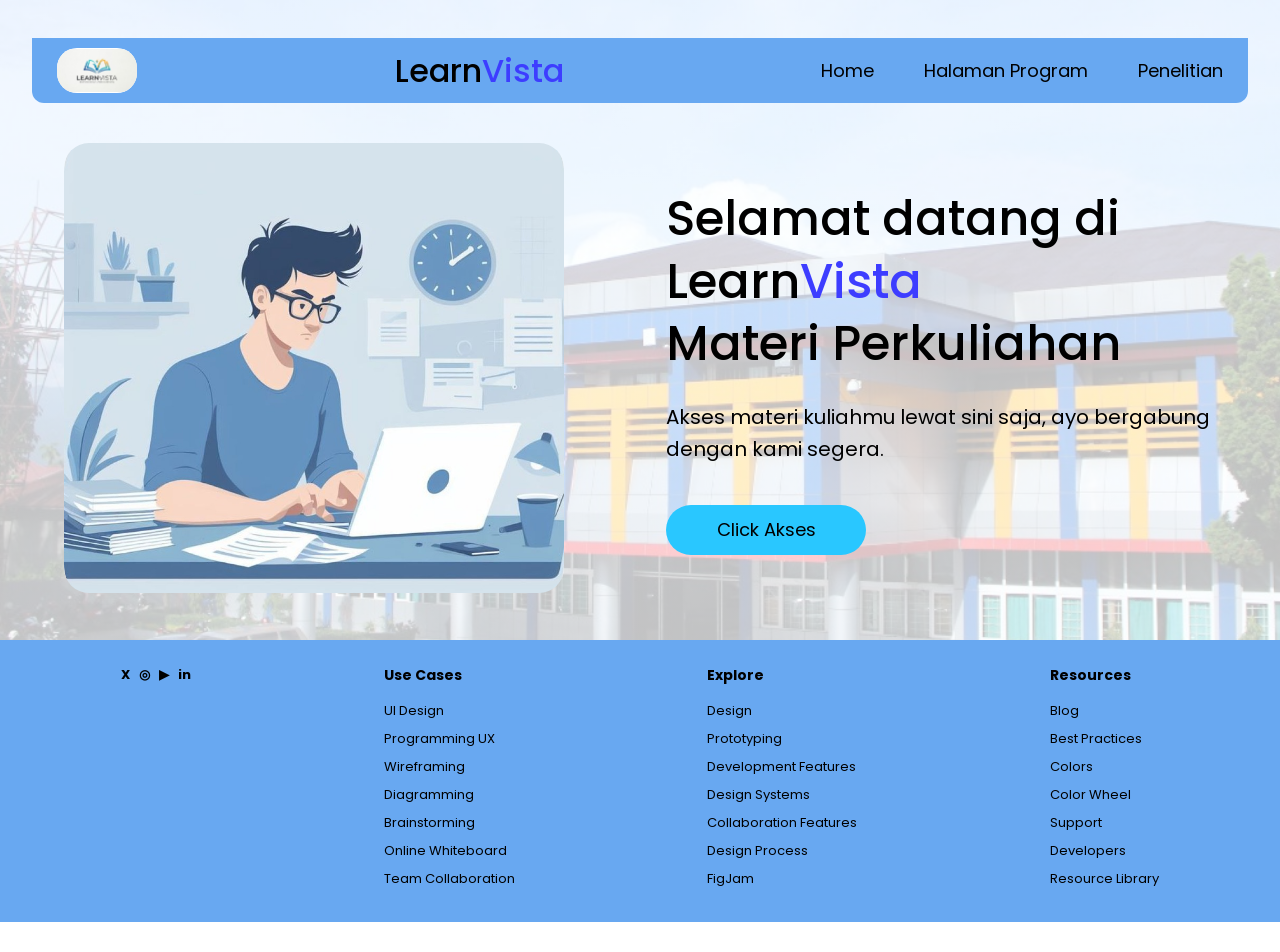
<file: index.html>
<!DOCTYPE html>
<html lang="id">
<head>
    <meta charset="UTF-8">
    <meta name="viewport" content="width=device-width, initial-scale=1.0">
    <title>LearnVista</title>

    <link rel="stylesheet" href="style.css">

    <link href="https://fonts.googleapis.com/css2?family=Poppins:wght@300;400;500;600&display=swap" rel="stylesheet">
</head>

<body class="background">

    <nav class="navbar">

        <div class="logo-box">
             <a href="index.html">
        <img src="Logo.jpeg" alt="Logo">
    </a>
</div>

        <h2 class="brand">
            Learn<span>Vista</span>
        </h2>

        <ul class="menu">
            <li><a href="index.html">Home</a></li>
            <li><a href="Program Studi/program.html">Halaman Program</a></li>
            <li><a href="Penelitian/penelitian.html">Penelitian</a></li>
</ul>

    </nav>

    <section class="hero">

        <div class="hero-left">
            <img src="gambar vs.jpeg" alt="Mahasiswa">
        </div>

        <div class="hero-right">

            <h1>
                Selamat datang di <br>
                Learn<span>Vista</span><br>
                Materi Perkuliahan
            </h1>

            <p>
                Akses materi kuliahmu lewat sini saja,
                ayo bergabung dengan kami segera.
            </p>

            <button onclick="window.location.href='sejarah.html'">Click Akses
</button>

        </div>

    </section>


    <footer>

        <div class="footer-social">
            <p>X &nbsp; ◎ &nbsp; ▶ &nbsp; in</p>
        </div>

        <div>
            <h4>Use Cases</h4>
            <p>UI Design</p>
            <p>Programming UX</p>
            <p>Wireframing</p>
            <p>Diagramming</p>
            <p>Brainstorming</p>
            <p>Online Whiteboard</p>
            <p>Team Collaboration</p>
        </div>

        <div>
            <h4>Explore</h4>
            <p>Design</p>
            <p>Prototyping</p>
            <p>Development Features</p>
            <p>Design Systems</p>
            <p>Collaboration Features</p>
            <p>Design Process</p>
            <p>FigJam</p>
        </div>

        <div>
            <h4>Resources</h4>
            <p>Blog</p>
            <p>Best Practices</p>
            <p>Colors</p>
            <p>Color Wheel</p>
            <p>Support</p>
            <p>Developers</p>
            <p>Resource Library</p>
        </div>

    </footer>

</body>
</html>
</file>
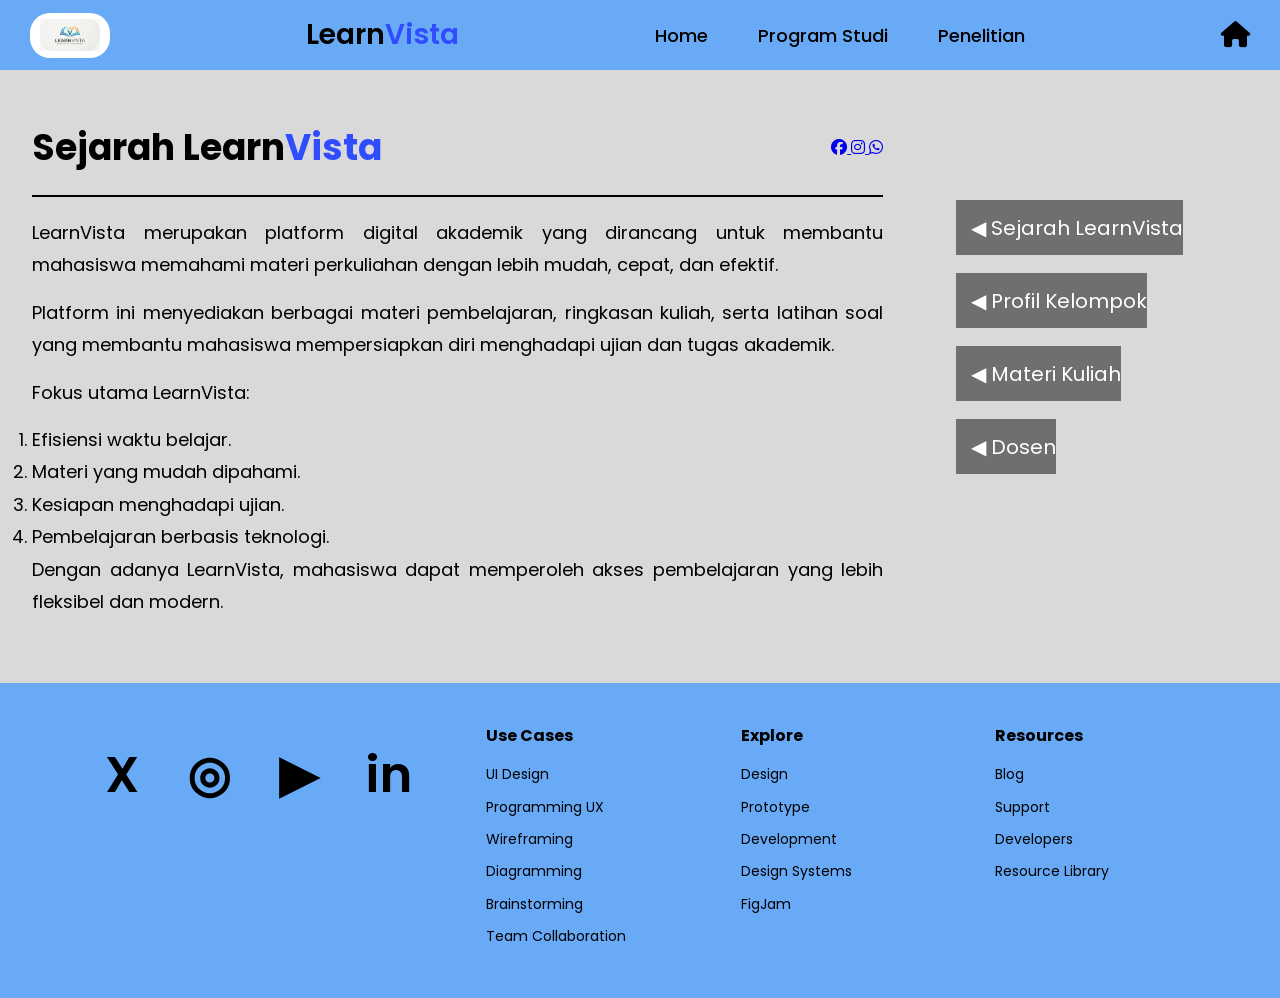
<file: sejarah.html>
<!DOCTYPE html>
<html lang="id">
<head>
    <meta charset="UTF-8">
    <meta name="viewport" content="width=device-width, initial-scale=1.0">
    <title>LearnVista</title>

    <link rel="stylesheet" href="style2.css">

    <link rel="stylesheet"
    href="https://cdnjs.cloudflare.com/ajax/libs/font-awesome/6.5.1/css/all.min.css">

    <link href="https://fonts.googleapis.com/css2?family=Poppins:wght@300;400;500;600&display=swap" rel="stylesheet">
</head>
<body>

    <nav class="navbar">

        <div class="logo-box">
            <img src="Logo.jpeg" alt="Logo">
        </div>

        <h2 class="brand">
            Learn<span>Vista</span>
        </h2>

        <ul class="menu">
            <a href="index.html">Home</a>
            <a href="Program Studi/program.html">Program Studi</a>
            <a href="Penelitian/penelitian.html">Penelitian</a>
        </ul>

        <div class="home-icon">
            <i class="fa-solid fa-house"></i>
        </div>

    </nav>

    <section class="container">

        <div class="content">

            <div class="title">

                <h1>Sejarah Learn<span>Vista</span></h1>

               <div class="sosmed">
                
                <a href="https://facebook.com" target="_blank">
                     <i class="fa-brands fa-facebook"></i>
                     </a>
                     <a href="https://instagram.com" target="_blank">
                         <i class="fa-brands fa-instagram"></i> 
                        </a>
                        <a href="https://wa.me/628123456789" target="_blank">
                            <i class="fa-brands fa-whatsapp"></i>
        </a>

    </div>

            </div>

            <div class="line"></div>

            <p>
                LearnVista merupakan platform digital akademik yang dirancang
                untuk membantu mahasiswa memahami materi perkuliahan dengan
                lebih mudah, cepat, dan efektif.
            </p>

            <p>
                Platform ini menyediakan berbagai materi pembelajaran,
                ringkasan kuliah, serta latihan soal yang membantu mahasiswa
                mempersiapkan diri menghadapi ujian dan tugas akademik.
            </p>
<p>
    Fokus utama LearnVista:
</p>

<ol>
    <li>Efisiensi waktu belajar.</li>
    <li>Materi yang mudah dipahami.</li>
    <li>Kesiapan menghadapi ujian.</li>
    <li>Pembelajaran berbasis teknologi.</li>
</ol>

            <p>
                Dengan adanya LearnVista, mahasiswa dapat memperoleh akses
                pembelajaran yang lebih fleksibel dan modern.
            </p>

        </div>
        
        <aside class="sidebar">
    <a href="sejarah.html">
          <button>◀ Sejarah LearnVista</button>
    </a>
    <a href="Profil kelompok/Profil.html">
          <button>◀ Profil Kelompok</button>
    </a>
    <a href="Materi Kuliah/Materi.html">
        <button>◀ Materi Kuliah</button>
    </a>

    <a href="Halaman Dosen/dosen.html">
        <button>◀ Dosen</button>
    </a>
    
</aside>

    </section>

    <footer>

        <div class="footer-social">
            X &nbsp;&nbsp; ◎ &nbsp;&nbsp; ▶ &nbsp;&nbsp; in
        </div>

        <div class="footer-col">
            <h4>Use Cases</h4>
            <p>UI Design</p>
            <p>Programming UX</p>
            <p>Wireframing</p>
            <p>Diagramming</p>
            <p>Brainstorming</p>
            <p>Team Collaboration</p>
        </div>

        <div class="footer-col">
            <h4>Explore</h4>
            <p>Design</p>
            <p>Prototype</p>
            <p>Development</p>
            <p>Design Systems</p>
            <p>FigJam</p>
        </div>

        <div class="footer-col">
            <h4>Resources</h4>
            <p>Blog</p>
            <p>Support</p>
            <p>Developers</p>
            <p>Resource Library</p>
        </div>

    </footer>

</body>
</html>
</file>
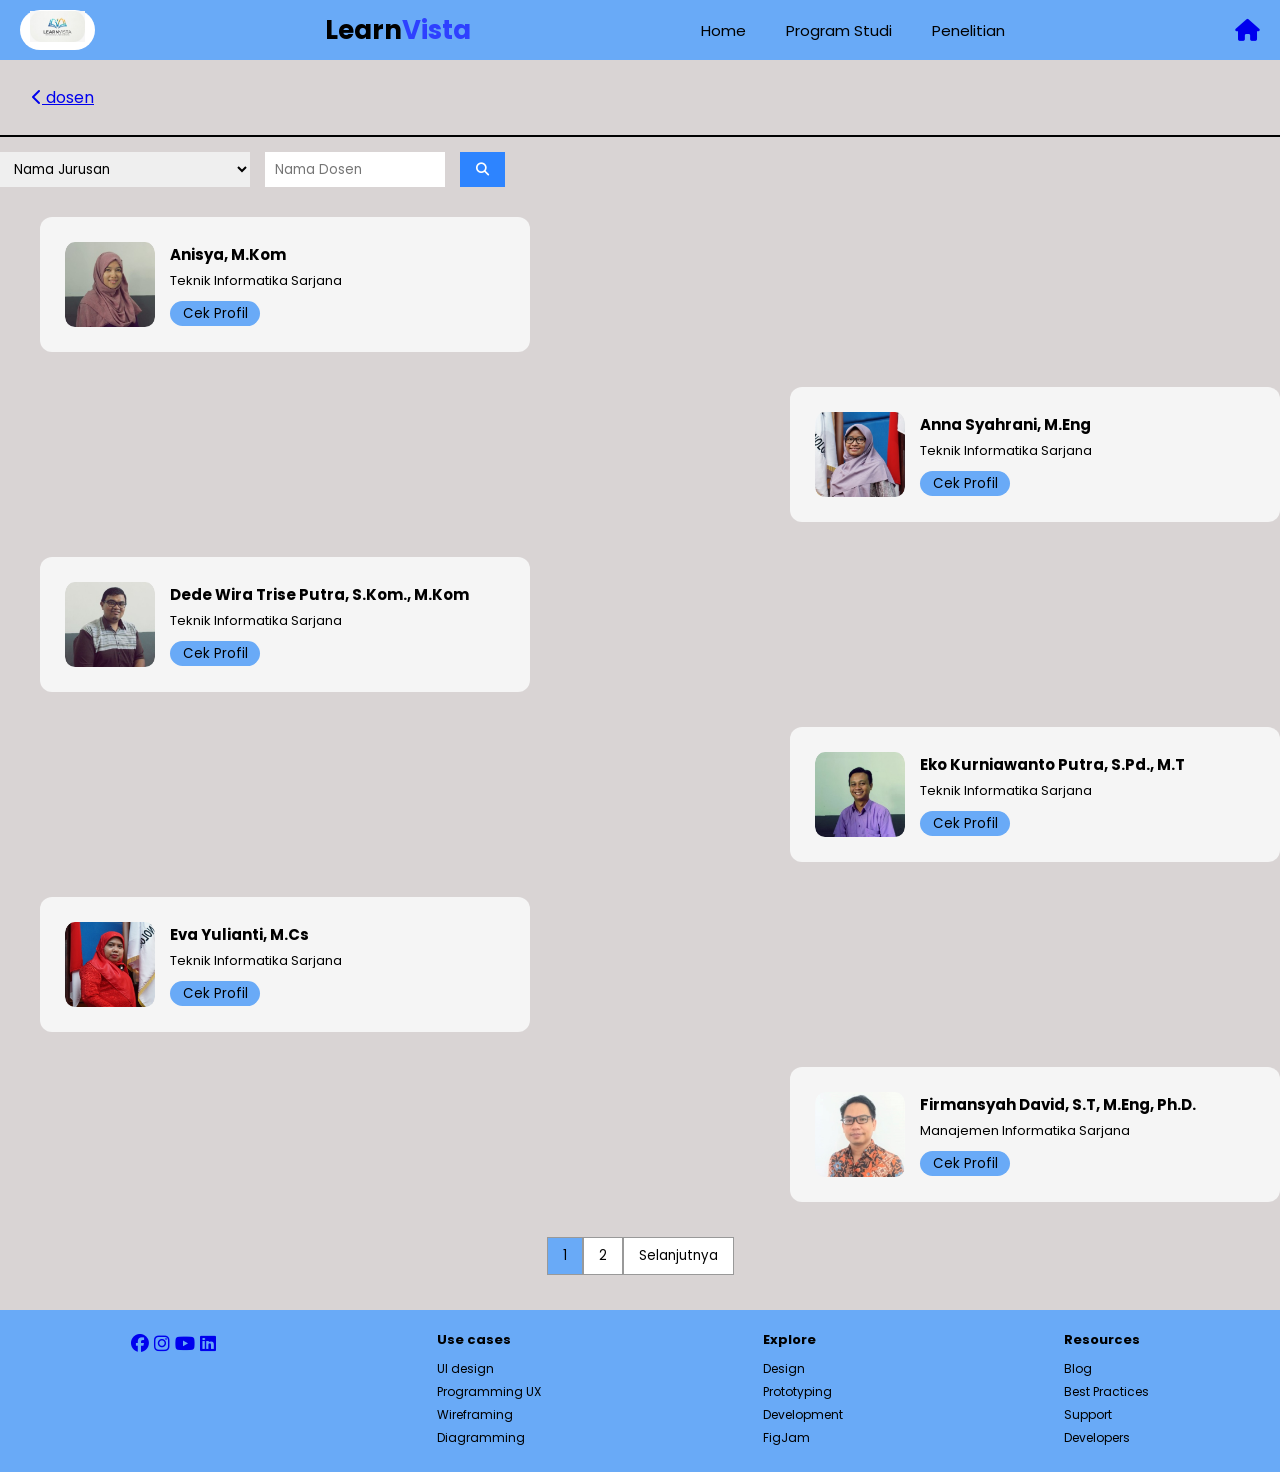
<file: Halaman Dosen/dosen.html>
<!DOCTYPE html>
<html lang="id">
<head>
<meta charset="UTF-8">
<meta name="viewport" content="width=device-width, initial-scale=1.0">
<title>Dosen - LearnVista</title>

<link rel="stylesheet" href="style.css">

<link rel="stylesheet"
href="https://cdnjs.cloudflare.com/ajax/libs/font-awesome/6.5.1/css/all.min.css">

<link href="https://fonts.googleapis.com/css2?family=Poppins:wght@300;400;500;600&display=swap" rel="stylesheet">
</head>
<body>


<nav class="navbar">

    <div class="logo-box">
        <a href="../index.html">
            <img src="Logo.jpeg" alt="Logo">
        </a>
    </div>

    <h2 class="brand">
        Learn<span>Vista</span>
    </h2>

    <ul class="menu">
        <li><a href="../index.html">Home</a></li>
        <li><a href="../Program Studi/program.html">Program Studi</a></li>
        <li><a href="../Penelitian/penelitian.html">Penelitian</a></li>
    </ul>

    <div class="home-icon">
        <a href="../index.html">
            <i class="fa-solid fa-house"></i>
        </a>
    </div>

</nav>

<div class="container">

    <a href="../index.html" class="back"> 
        
        <i class="fa-solid fa-chevron-left"></i>
        dosen 
    </a>

</div>

    <div class="line"></div>

    <div class="search-box">

        <select>
            <option>Nama Jurusan</option>
        </select>

        <input type="text" placeholder="Nama Dosen">

        <button>
            <i class="fa-solid fa-magnifying-glass"></i>
        </button>

    </div>

    <div class="dosen-wrapper">

        <div class="card left">
            <img src="buk annisa.jpeg">
            <div class="info">
                <h3>Anisya, M.Kom</h3>
                <p>Teknik Informatika Sarjana</p>
                <button onclick="window.location.href='https://itp.ac.id/dosen/profil-dosen/anisya'">
    Cek Profil
</button>
            </div>
        </div>

        <div class="card right">
            <img src="buk anna.jpeg">
            <div class="info">
                <h3>Anna Syahrani, M.Eng</h3>
                <p>Teknik Informatika Sarjana</p>
                <button onclick="window.location.href='https://itp.ac.id/dosen/profil-dosen/anna-syahrani'">
    Cek Profil
</button>
            </div>
        </div>

        <div class="card left">
            <img src="pak dede.jpeg">
            <div class="info">
                <h3>Dede Wira Trise Putra, S.Kom., M.Kom</h3>
                <p>Teknik Informatika Sarjana</p>
                <button onclick="window.location.href='https://itp.ac.id/dosen/profil-dosen/dede-wira-trise-putra'">
    Cek Profil
</button>
            </div>
        </div>

        <div class="card right">
             <img src="pak eko.jpeg">
            <div class="info">
                <h3>Eko Kurniawanto Putra, S.Pd., M.T</h3>
                <p>Teknik Informatika Sarjana</p>
                <button onclick="window.location.href='https://itp.ac.id/dosen/profil-dosen/eko-kurniawanto-putra'">
    Cek Profil
</button>
            </div>
           
        </div>

        <div class="card left">
            <img src="buk eva.jpeg">
            <div class="info">
                <h3>Eva Yulianti, M.Cs</h3>
                <p>Teknik Informatika Sarjana</p>
                <button onclick="window.location.href='https://itp.ac.id/dosen/profil-dosen/eva-yulianti'">
    Cek Profil
</button>
            </div>
        </div>

        <div class="card right">
             <img src="pak firman.jpeg">
            <div class="info">
                <h3>Firmansyah David, S.T, M.Eng, Ph.D.</h3>
                <p>Manajemen Informatika Sarjana</p>
                <button onclick="window.location.href='https://itp.ac.id/dosen/profil-dosen/firmansyah-david'">
    Cek Profil
</button>
            </div>
           
        </div>

    </div>


    <div class="pagination">

    <button class="active"
    onclick="window.location.href='dosen.html'">
        1
    </button>

    <button
    onclick="window.location.href='dosen2.html'">
        2
    </button>

    <button
    onclick="window.location.href='dosen2.html'">
        Selanjutnya
    </button>

</div>

</div>


<footer>

<div class="footer-social">

            <a href="https://facebook.com/learnvista"><i class="fa-brands fa-facebook"></i></a>

            <a href="https://instagram.com/learnvista"><i class="fa-brands fa-instagram"></i></a>

            <a href="https://youtube.com/learnvista"><i class="fa-brands fa-youtube"></i></a>

            <a href="https://linkedin.com/company/learnvista"><i class="fa-brands fa-linkedin"></i></a>

</div>
    <div class="footer-col">
        <h4>Use cases</h4>
        <p>UI design</p>
        <p>Programming UX</p>
        <p>Wireframing</p>
        <p>Diagramming</p>
    </div>

    <div class="footer-col">
        <h4>Explore</h4>
        <p>Design</p>
        <p>Prototyping</p>
        <p>Development</p>
        <p>FigJam</p>
    </div>

    <div class="footer-col">
        <h4>Resources</h4>
        <p>Blog</p>
        <p>Best Practices</p>
        <p>Support</p>
        <p>Developers</p>
    </div>

</footer>

</body>
</html>
</file>
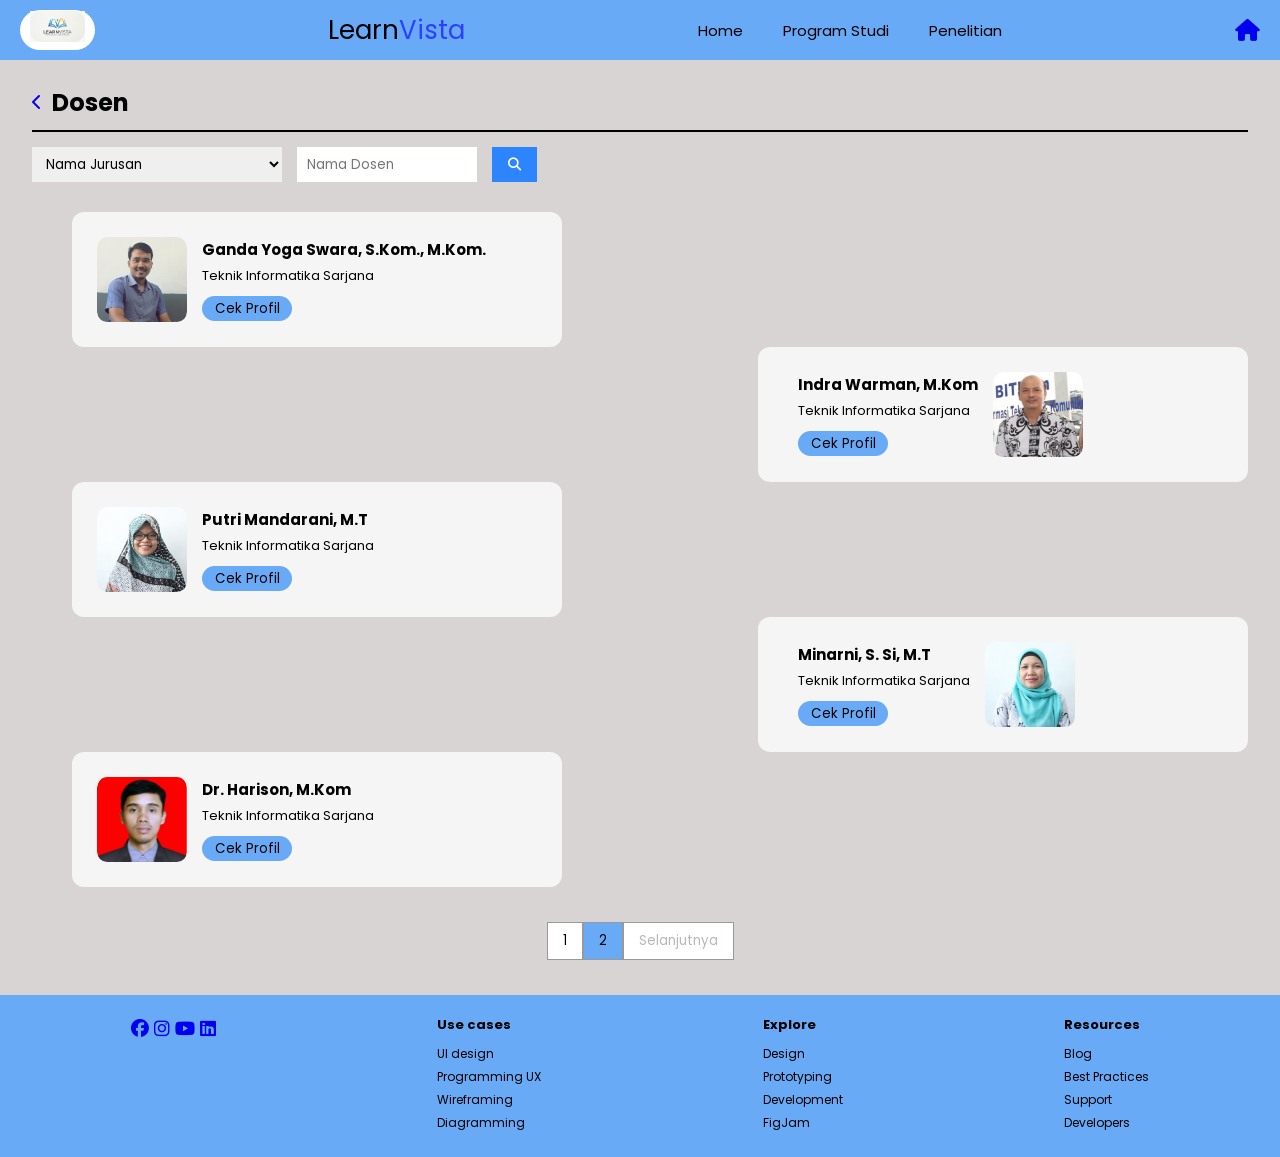
<file: Halaman Dosen/dosen2.html>
<!DOCTYPE html>
<html lang="id">
<head>
    <meta charset="UTF-8">
    <meta name="viewport" content="width=device-width, initial-scale=1.0">
    <title>Dosen LearnVista</title>

    <link rel="stylesheet" href="style2.css">

    <link rel="stylesheet" href="https://cdnjs.cloudflare.com/ajax/libs/font-awesome/6.5.1/css/all.min.css">

    <link href="https://fonts.googleapis.com/css2?family=Poppins:wght@300;400;500;600&display=swap" rel="stylesheet">
</head>
<body>

<nav class="navbar">

    <div class="logo-box">
    <a href="../index.html">
        <img src="Logo.jpeg" alt="logo">
    </a>
</div>

    <div class="brand">
        Learn<span>Vista</span>
    </div>

    <ul class="menu">
    <li><a href="../index.html">Home</a></li>
    <li><a href="../Program Studi/program.html">Program Studi</a></li>
    <li><a href="../Penelitian/penelitian.html">Penelitian</a></li>
</ul>

   <div class="home-icon">
    <a href="../index.html">
        <i class="fa-solid fa-house"></i>
    </a>
</div>

</nav>

<div class="container">

    <div class="title">

    <a href="../Materi Kuliah/materi.html">
        <i class="fa-solid fa-chevron-left"></i>
    </a>

    <h2>Dosen</h2>

</div>

    <div class="line"></div>


<div class="search-box">

    <select>
        <option>Nama Jurusan</option>
            <option value="Teknik Informatika">Teknik Informatika</option>
    </select>

    <input type="text" placeholder="Nama Dosen">

    <button>
        <i class="fa-solid fa-magnifying-glass"></i>
    </button>

</div>


<div class="dosen-container">
    </div>

    <div class="dosen-container">

        <div class="card left">
            <img src="pak ganda.jpeg">
            <div class="info">
                <h3>Ganda Yoga Swara, S.Kom., M.Kom.</h3>
                <p>Teknik Informatika Sarjana</p>
                <button onclick="window.location.href='https://itp.ac.id/dosen/profil-dosen/ganda-yoga-swara'">
    Cek Profil
</button>
            </div>
        </div>

        <div class="card right">
            <div class="info">
                <h3>Indra Warman, M.Kom</h3>
                <p>Teknik Informatika Sarjana</p>
                <button onclick="window.location.href='https://itp.ac.id/dosen/profil-dosen/indra-warman'">
    Cek Profil
</button>
            </div>
            <img src="pak indra.jpeg">
        </div>

        <div class="card left">
            <img src="buk putri.jpeg">
            <div class="info">
                <h3>Putri Mandarani, M.T</h3>
                <p>Teknik Informatika Sarjana</p>
                <button onclick="window.location.href='https://itp.ac.id/dosen/profil-dosen/putri-mandarani'">
    Cek Profil
</button>
            </div>
        </div>

        <div class="card right">
            <div class="info">
                <h3>Minarni, S. Si, M.T</h3>
                <p>Teknik Informatika Sarjana</p>
               <button onclick="window.location.href='https://itp.ac.id/dosen/profil-dosen/minarni'">
    Cek Profil
</button>
            </div>
            <img src="buk minarni.jpeg">
        </div>

        <div class="card left">
            <img src="pak harison.jpeg">
            <div class="info">
                <h3>Dr. Harison, M.Kom</h3>
                <p>Teknik Informatika Sarjana</p>
                <button onclick="window.location.href='https://itp.ac.id/dosen/profil-dosen/harison'">
    Cek Profil
</button>
            </div>
        </div>

    </div>

    <div class="pagination">

    <button onclick="window.location.href='dosen.html'">
        1
    </button>

    <button class="active"
        onclick="window.location.href='dosen2.html'">
        2
    </button>

    <button disabled>
        Selanjutnya
    </button>

</div>

</div>

<footer>

<div class="footer-social">

            <a href="https://facebook.com/learnvista"><i class="fa-brands fa-facebook"></i></a>

            <a href="https://instagram.com/learnvista"><i class="fa-brands fa-instagram"></i></a>

            <a href="https://youtube.com/learnvista"><i class="fa-brands fa-youtube"></i></a>

            <a href="https://linkedin.com/company/learnvista"><i class="fa-brands fa-linkedin"></i></a>

</div>
    <div class="footer-col">
        <h4>Use cases</h4>
        <p>UI design</p>
        <p>Programming UX</p>
        <p>Wireframing</p>
        <p>Diagramming</p>
    </div>

    <div class="footer-col">
        <h4>Explore</h4>
        <p>Design</p>
        <p>Prototyping</p>
        <p>Development</p>
        <p>FigJam</p>
    </div>

    <div class="footer-col">
        <h4>Resources</h4>
        <p>Blog</p>
        <p>Best Practices</p>
        <p>Support</p>
        <p>Developers</p>
    </div>

</footer>

</body>
</html>
</file>
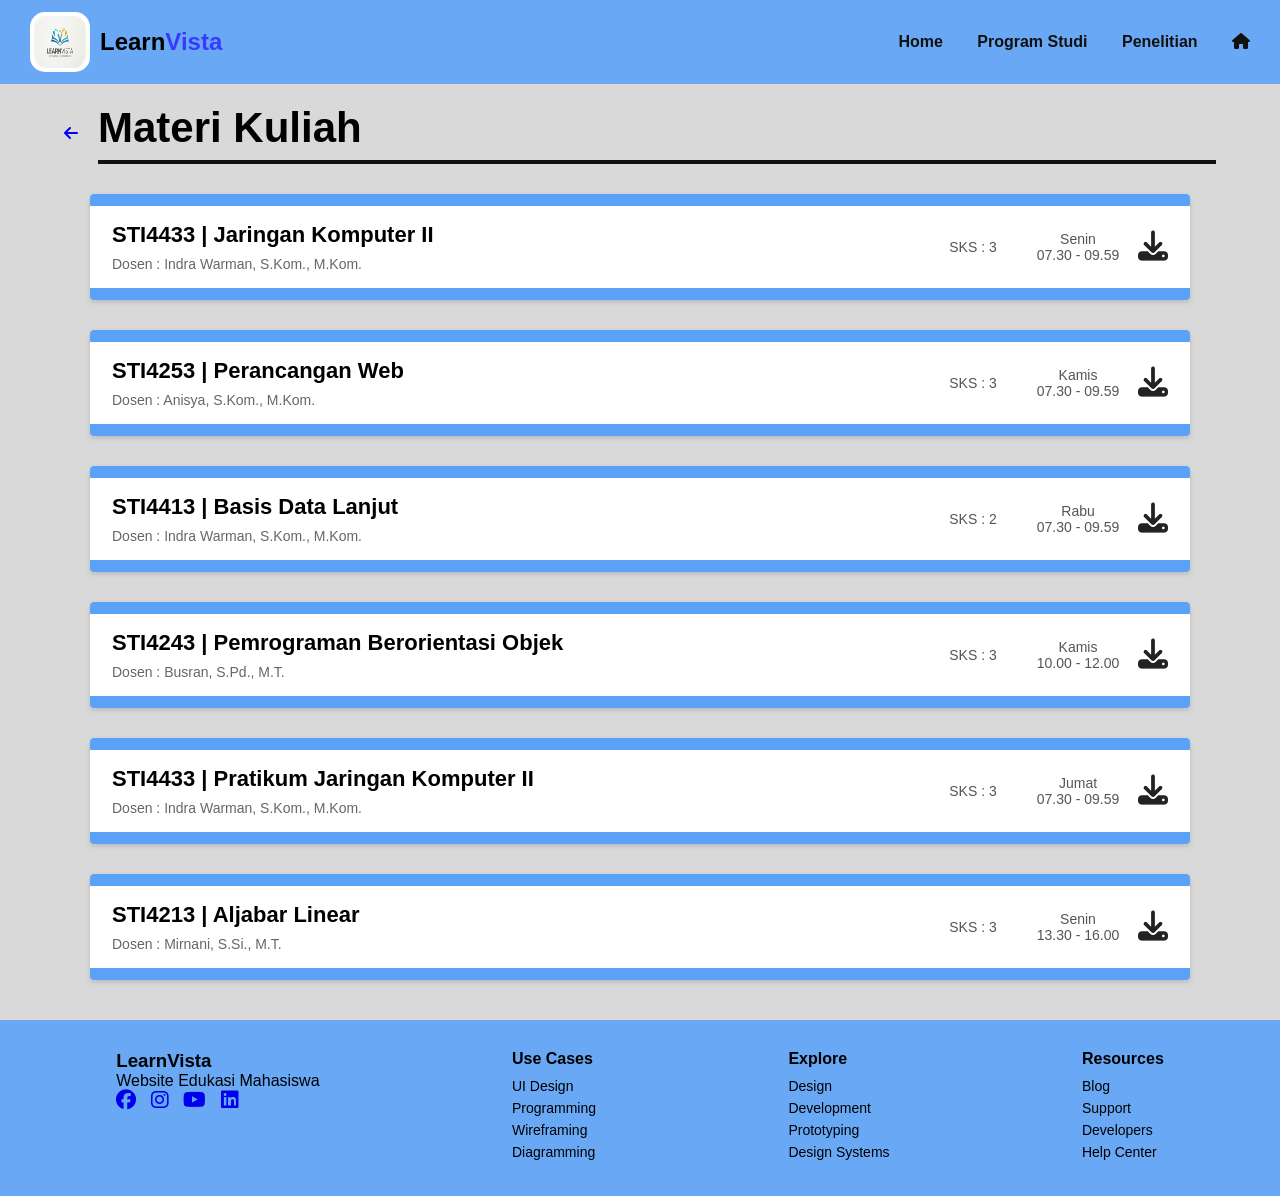
<file: Materi Kuliah/Materi.html>
<!DOCTYPE html>
<html lang="id">
<head>
    <meta charset="UTF-8">
    <meta name="viewport" content="width=device-width, initial-scale=1.0">
    <title>Materi Kuliah</title>

    <link rel="stylesheet" href="style.css">

    <link rel="stylesheet"href="https://cdnjs.cloudflare.com/ajax/libs/font-awesome/6.7.2/css/all.min.css">
</head>
<body>
<header>

    <div class="logo">
        <img src="logo.jpeg" alt="Logo">
        <h2>Learn<span>Vista</span></h2>
    </div>

    <nav>
        
       <a href="../index.html">Home</a>

        <a href="../Program Studi/program.html">Program Studi</a>

        <a href="../Penelitian/penelitian.html" class="active">Penelitian</a>

        <a href="../index.html">
            <i class="fa-solid fa-house"></i>
        </a>

    </nav>

</header>

<section class="judul">

    <a href="../index.html"> 
        <i class="fa-solid fa-arrow-left"></i>
    </a>

    <div class="judul-text">
        <h1>Materi Kuliah</h1>
        <hr>
    </div>

</section>

<section class="materi">


    <div class="card">

        <div class="atas"></div>

        <div class="isi">

            <div class="info">
                <h3>STI4433 | Jaringan Komputer II</h3>
                <p>Dosen : Indra Warman, S.Kom., M.Kom.</p>
            </div>
            <div class="sks">
                <p>SKS : 3</p>
            </div>
            <div class="jadwal">
                <p>Senin</p>
                <p>07.30 - 09.59</p>
            </div>
            <div class="download">
                <a href="#">
                    <i class="fa-solid fa-download"></i>
                </a>
            </div>

        </div>

        <div class="bawah"></div>

    </div>

    <div class="card">

        <div class="atas"></div>

        <div class="isi">

            <div class="info">
                <h3>STI4253 | Perancangan Web</h3>
                <p>Dosen : Anisya, S.Kom., M.Kom.</p>
            </div>

            <div class="sks">
                <p>SKS : 3</p>
            </div>
            <div class="jadwal">
                <p>Kamis</p>
                <p>07.30 - 09.59</p>
            </div>
            <div class="download">
                <a href="#">
                    <i class="fa-solid fa-download"></i>
                </a>
            </div>

        </div>

        <div class="bawah"></div>

    </div>

    <div class="card">

        <div class="atas"></div>

        <div class="isi">

            <div class="info">
                <h3>STI4413 | Basis Data Lanjut</h3>
                <p>Dosen : Indra Warman, S.Kom., M.Kom.</p>
            </div>
            <div class="sks">
                <p>SKS : 2</p>
            </div>
            <div class="jadwal">
                <p>Rabu</p>
                <p>07.30 - 09.59</p>
            </div>
            <div class="download">
                <a href="#">
                    <i class="fa-solid fa-download"></i>
                </a>
            </div>

        </div>

        <div class="bawah"></div>

    </div>

    <div class="card">

        <div class="atas"></div>

        <div class="isi">
            <div class="info">
                <h3>STI4243 | Pemrograman Berorientasi Objek</h3>
                <p>Dosen : Busran, S.Pd., M.T.</p>
            </div>
            <div class="sks">
                <p>SKS : 3</p>
            </div>
            <div class="jadwal">
                <p>Kamis</p>
                <p>10.00 - 12.00</p>
            </div>

            <div class="download">
                <a href="#">
                    <i class="fa-solid fa-download"></i>
                </a>
            </div>
        </div>
        <div class="bawah"></div>
    </div>

    <div class="card">

        <div class="atas"></div>

        <div class="isi">

            <div class="info">
                <h3>STI4433 | Pratikum Jaringan Komputer II</h3>
                <p>Dosen : Indra Warman, S.Kom., M.Kom.</p>
            </div>
            <div class="sks">
                <p>SKS : 3</p>
            </div>
            <div class="jadwal">
                <p>Jumat</p>
                <p>07.30 - 09.59</p>
            </div>
            <div class="download">
                <a href="#">
                    <i class="fa-solid fa-download"></i>
                </a>
            </div>

        </div>

        <div class="bawah"></div>

    </div>

    <div class="card">

        <div class="atas"></div>

        <div class="isi">

            <div class="info">
                <h3>STI4213 | Aljabar Linear</h3>
                <p>Dosen : Mirnani, S.Si., M.T.</p>
            </div>

            <div class="sks">
                <p>SKS : 3</p>
            </div>

            <div class="jadwal">
                <p>Senin</p>
                <p>13.30 - 16.00</p>
            </div>

            <div class="download">
                <a href="#">
                    <i class="fa-solid fa-download"></i>
                </a>
            </div>

        </div>

        <div class="bawah"></div>

    </div>

</section>

<footer>

    <div class="footer-kiri">

        <h3>LearnVista</h3>

        <p>Website Edukasi Mahasiswa</p>

        <div class="footer-icon">

            <a href="https://facebook.com/learnvista"><i class="fa-brands fa-facebook"></i></a>

            <a href="https://instagram.com/learnvista"><i class="fa-brands fa-instagram"></i></a>

            <a href="https://youtube.com/learnvista"><i class="fa-brands fa-youtube"></i></a>

            <a href="https://linkedin.com/company/learnvista"><i class="fa-brands fa-linkedin"></i></a>

        </div>

    </div>

    <div class="footer-menu">
        <h4>Use Cases</h4>
        <p>UI Design</p>
        <p>Programming</p>
        <p>Wireframing</p>
        <p>Diagramming</p>
    </div>

    <div class="footer-menu">
        <h4>Explore</h4>
        <p>Design</p>
        <p>Development</p>
        <p>Prototyping</p>
        <p>Design Systems</p>
    </div>

    <div class="footer-menu">
        <h4>Resources</h4>
        <p>Blog</p>
        <p>Support</p>
        <p>Developers</p>
        <p>Help Center</p>
    </div>

</footer>

</body>
</html>
</file>
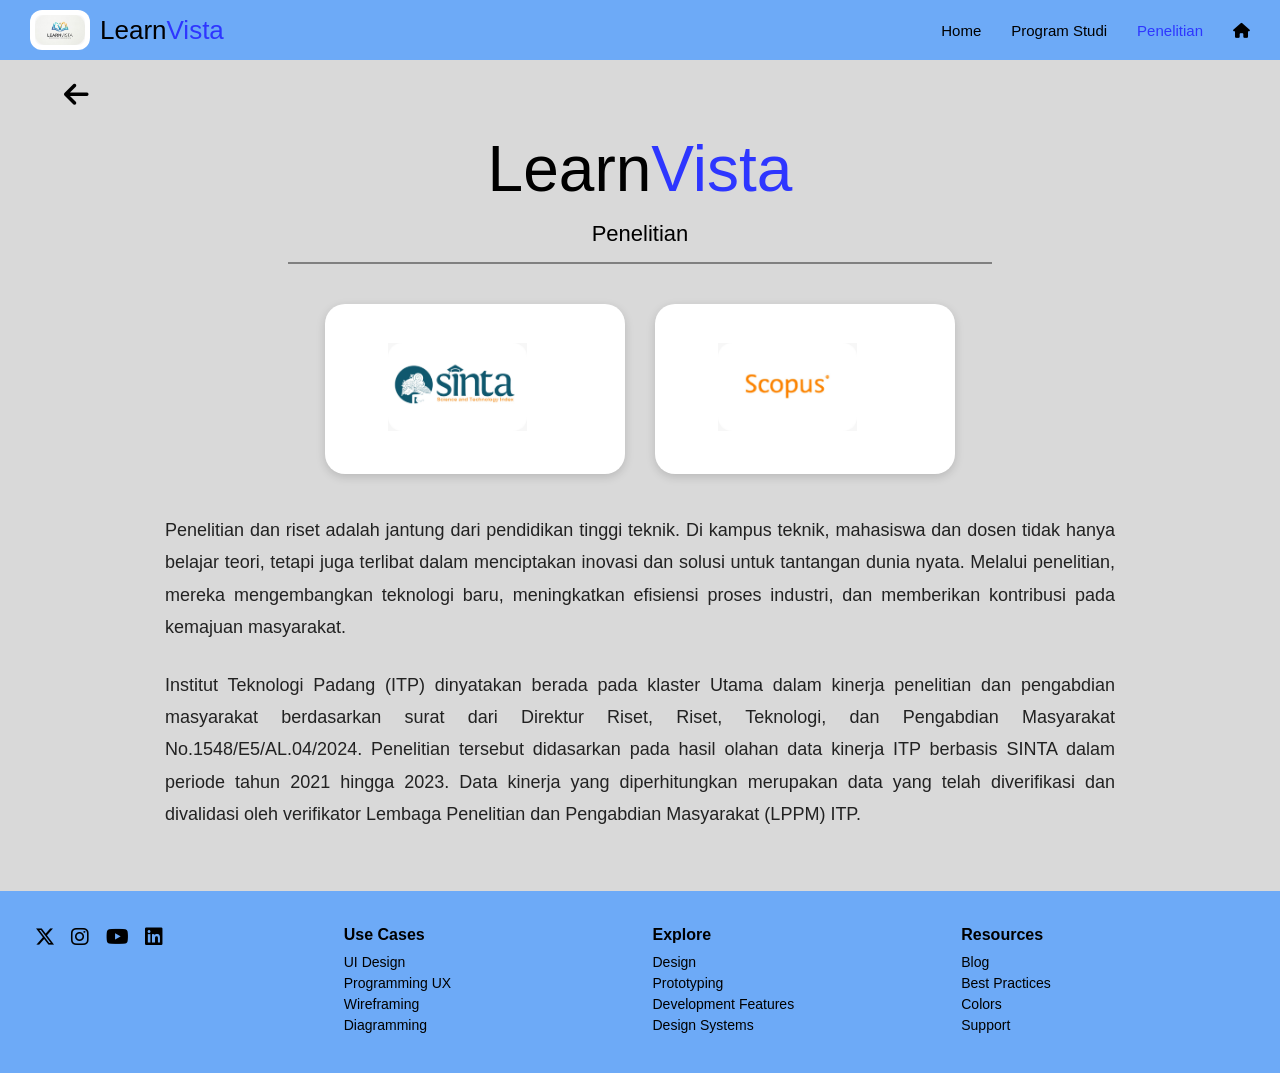
<file: Penelitian/penelitian.html>
<!DOCTYPE html>
<html lang="id">
<head>
    <meta charset="UTF-8">
    <meta name="viewport" content="width=device-width, initial-scale=1.0">
    <title>Penelitian</title>

    <link rel="stylesheet" href="style.css">

    <link rel="stylesheet"
    href="https://cdnjs.cloudflare.com/ajax/libs/font-awesome/6.7.2/css/all.min.css">
</head>

<body>

<header>

    <div class="logo">
        <img src="logo.jpeg" alt="Logo">
        <h2>Learn<span>Vista</span></h2>
    </div>

    <nav>

       <a href="../index.html">Home</a>

        <a href="../Program Studi/program.html">Program Studi</a>

        <a href="../Penelitian/penelitian.html" class="active">Penelitian</a>

        <a href="../index.html">
            <i class="fa-solid fa-house"></i>
        </a>

    </nav>

</header>

<div class="back">

    <a href="../index.html">
        <i class="fa-solid fa-arrow-left"></i>
    </a>

</div>

<section class="hero">

    <h1>Learn<span>Vista</span></h1>

    <h3>Penelitian</h3>

    <hr>

</section>

<section class="penelitian">

    <div class="gambar-penelitian">
        <div class="gambar-box">
    <a href="https://sinta.kemdiktisaintek.go.id/" target="_blank">
    <img src="image.png" alt="SINTA">
</a>
    </div>

    <div class="gambar-box">
        <a href="https://www.scopus.com/" target="_blank">
        <img src="image1.png" alt="Scopus">
        </a>
    </div>

</div>

    <p>
        Penelitian dan riset adalah jantung dari pendidikan tinggi teknik.
        Di kampus teknik, mahasiswa dan dosen tidak hanya belajar teori,
        tetapi juga terlibat dalam menciptakan inovasi dan solusi untuk
        tantangan dunia nyata. Melalui penelitian, mereka mengembangkan
        teknologi baru, meningkatkan efisiensi proses industri, dan
        memberikan kontribusi pada kemajuan masyarakat.
    </p>

    <p>
        Institut Teknologi Padang (ITP) dinyatakan berada pada klaster
        Utama dalam kinerja penelitian dan pengabdian masyarakat berdasarkan
        surat dari Direktur Riset, Riset, Teknologi, dan Pengabdian Masyarakat
        No.1548/E5/AL.04/2024. Penelitian tersebut didasarkan pada hasil
        olahan data kinerja ITP berbasis SINTA dalam periode tahun 2021
        hingga 2023. Data kinerja yang diperhitungkan merupakan data yang
        telah diverifikasi dan divalidasi oleh verifikator Lembaga Penelitian
        dan Pengabdian Masyarakat (LPPM) ITP.
    </p>

</section>

<footer>

    <div class="footer-icon">

        <a href="#"><i class="fa-brands fa-x-twitter"></i></a>

        <a href="#"><i class="fa-brands fa-instagram"></i></a>

        <a href="#"><i class="fa-brands fa-youtube"></i></a>

        <a href="#"><i class="fa-brands fa-linkedin"></i></a>

    </div>

    <div class="footer-menu">

        <h4>Use Cases</h4>

        <p>UI Design</p>

        <p>Programming UX</p>

        <p>Wireframing</p>

        <p>Diagramming</p>

    </div>

    <div class="footer-menu">

        <h4>Explore</h4>

        <p>Design</p>

        <p>Prototyping</p>

        <p>Development Features</p>

        <p>Design Systems</p>

    </div>

    <div class="footer-menu">

        <h4>Resources</h4>

        <p>Blog</p>

        <p>Best Practices</p>

        <p>Colors</p>

        <p>Support</p>

    </div>

</footer>

</body>
</html>
</file>
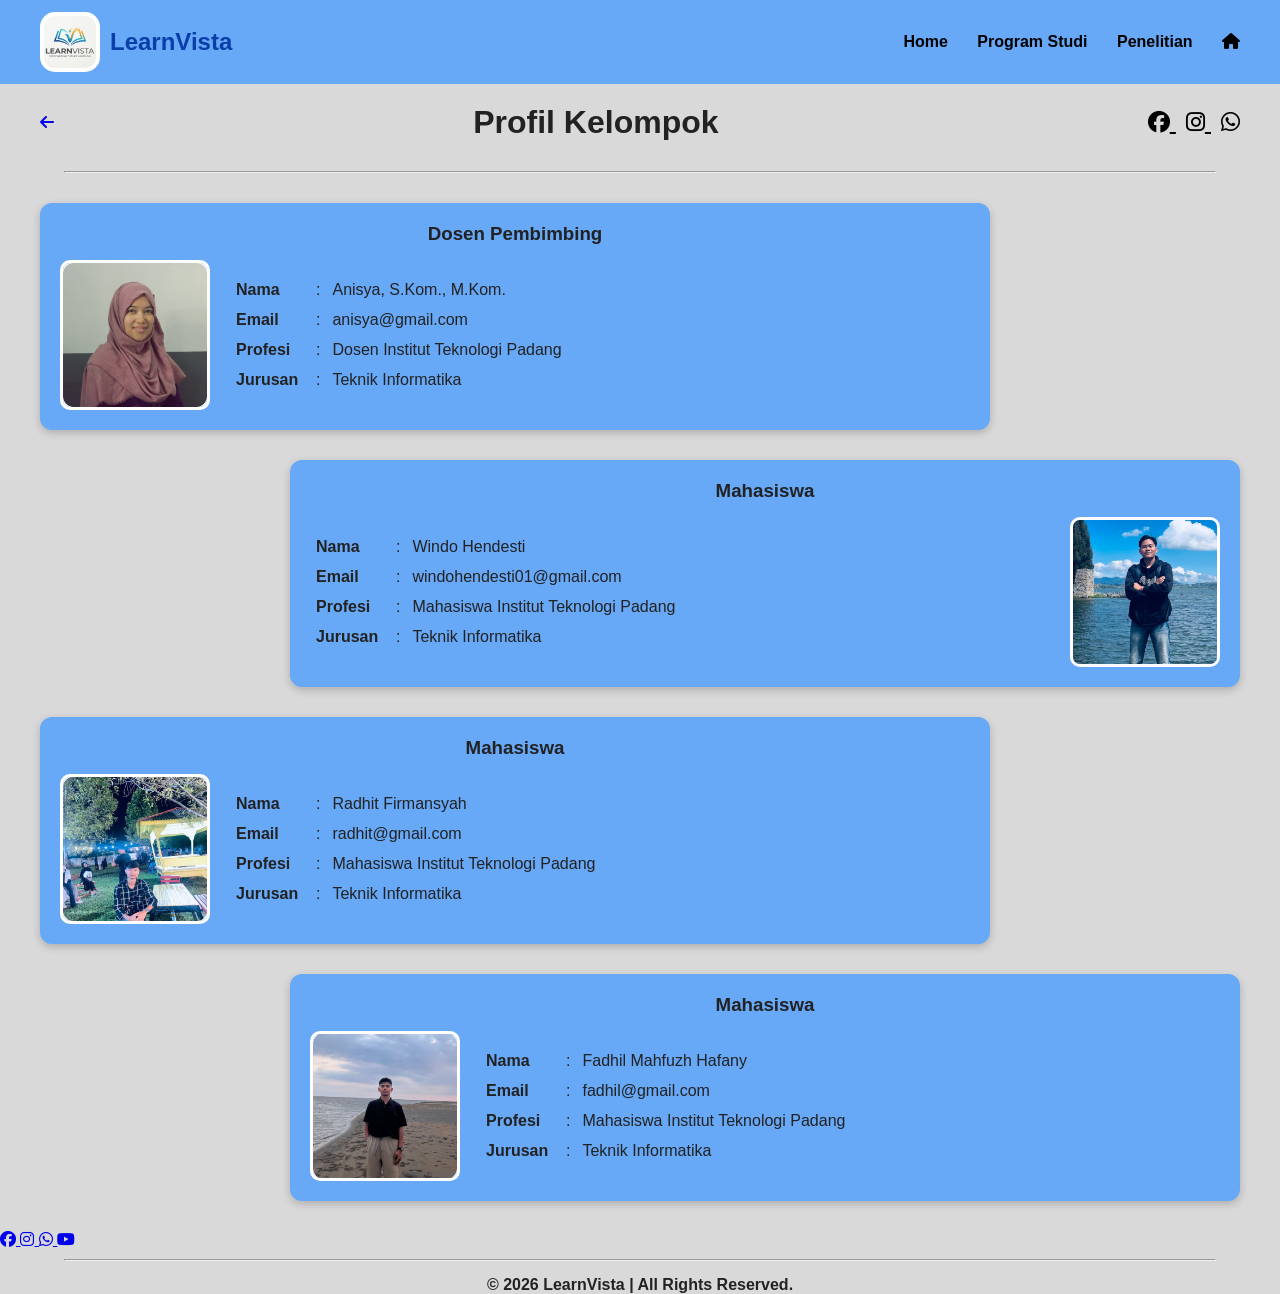
<file: Profil kelompok/Profil.html>
<!DOCTYPE html>
<html lang="id">
<head>
    <meta charset="UTF-8">
    <meta name="viewport" content="width=device-width, initial-scale=1.0">
    <title>Profil Kelompok</title>
    <link rel="stylesheet" href="style.css">
    <link rel="stylesheet"
    href="https://cdnjs.cloudflare.com/ajax/libs/font-awesome/6.7.2/css/all.min.css">
</head>

<body>
<header>

    <div class="logo">
        <img src="logo.jpeg" alt="Logo">
        <h2>LearnVista</h2>
    </div>

    <nav>
        <a href="../index.html">Home</a>

        <a href="../Program Studi/program.html">Program Studi</a>

        <a href="../Penelitian/penelitian.html" class="active">Penelitian</a>

        <a href="../index.html">
            <i class="fa-solid fa-house"></i>
        </a>
    </nav>

</header>

<div class="judul">
     <a href="../index.html"> 
        <i class="fa-solid fa-arrow-left"></i>

    </a>
    
    <h1>Profil Kelompok</h1>
    <div class="sosmed">

        <a href="https://facebook.com" target="_blank">
            <i class="fa-brands fa-facebook"></i>
        </a>
        <a href="https://instagram.com" target="_blank">
            <i class="fa-brands fa-instagram"></i>
        </a>
        <a href="https://wa.me/628123456789" target="_blank">
            <i class="fa-brands fa-whatsapp"></i>
        </a>

    </div>
</div>

<hr>
<div class="card kiri">
    <h3>Dosen Pembimbing</h3>
    <div class="isi-card">
        <img src="Dosen.png" alt="Dosen">
        <div class="identitas">

            <table>
                <tr>
                    <td><b>Nama</b></td>
                    <td>:</td>
                    <td>Anisya, S.Kom., M.Kom.</td>
                </tr>

                <tr>
                    <td><b>Email</b></td>
                    <td>:</td>
                    <td>anisya@gmail.com</td>
                </tr>

                <tr>
                    <td><b>Profesi</b></td>
                    <td>:</td>
                    <td>Dosen Institut Teknologi Padang</td>
                </tr>

                <tr>
                    <td><b>Jurusan</b></td>
                    <td>:</td>
                    <td>Teknik Informatika</td>
                </tr>
            </table>

        </div>

    </div>

</div>

<div class="card kanan">

    <h3>Mahasiswa</h3>

    <div class="isi-card">

        <div class="identitas">

            <table>
                <tr>
                    <td><b>Nama</b></td>
                    <td>:</td>
                    <td>Windo Hendesti</td>
                </tr>
                <tr>
                    <td><b>Email</b></td>
                    <td>:</td>
                    <td>windohendesti01@gmail.com</td>
                </tr>
                <tr>
                    <td><b>Profesi</b></td>
                    <td>:</td>
                    <td>Mahasiswa Institut Teknologi Padang</td>
                </tr>
                <tr>
                    <td><b>Jurusan</b></td>
                    <td>:</td>
                    <td>Teknik Informatika</td>
                </tr>

            </table>

        </div>

        <img src="windo.png" alt="Windo">

    </div>

</div>
<div class="card kiri">

    <h3>Mahasiswa</h3>

    <div class="isi-card">

        <img src="Radhit.png" alt="Radhit">

        <div class="identitas">

            <table>
                <tr>
                    <td><b>Nama</b></td>
                    <td>:</td>
                    <td>Radhit Firmansyah</td>
                </tr>
                <tr>
                    <td><b>Email</b></td>
                    <td>:</td>
                    <td>radhit@gmail.com</td>
                </tr>
                <tr>
                    <td><b>Profesi</b></td>
                    <td>:</td>
                    <td>Mahasiswa Institut Teknologi Padang</td>
                </tr>
                <tr>
                    <td><b>Jurusan</b></td>
                    <td>:</td>
                    <td>Teknik Informatika</td>
                </tr>
            </table>

        </div>

    </div>

</div>

<div class="card kanan">

    <h3>Mahasiswa</h3>

    <div class="isi-card">
        <img src="Fahdil.png" alt="Fadhil">

        <div class="identitas">

            <table>

                <tr>
                    <td><b>Nama</b></td>
                    <td>:</td>
                    <td>Fadhil Mahfuzh Hafany</td>
                </tr>
                <tr>
                    <td><b>Email</b></td>
                    <td>:</td>
                    <td>fadhil@gmail.com</td>
                </tr>
                <tr>
                    <td><b>Profesi</b></td>
                    <td>:</td>
                    <td>Mahasiswa Institut Teknologi Padang</td>
                </tr>
                <tr>
                    <td><b>Jurusan</b></td>
                    <td>:</td>
                    <td>Teknik Informatika</td>
                </tr>

            </table>

        </div>

        

    </div>

</div>
<div>

            <a href="https://facebook.com" target="_blank">
                <i class="fa-brands fa-facebook"></i>
            </a>

            <a href="https://instagram.com" target="_blank">
                <i class="fa-brands fa-instagram"></i>
            </a>

            <a href="https://wa.me/6281234567890" target="_blank">
                <i class="fa-brands fa-whatsapp"></i>
            </a>

            <a href="https://youtube.com" target="_blank">
                <i class="fa-brands fa-youtube"></i>
            </a>

        </div>

    </div>

    <hr>

    <p class="copyright">
        © 2026 LearnVista | All Rights Reserved.
    </p>

</footer>

</body>
</html>
</file>
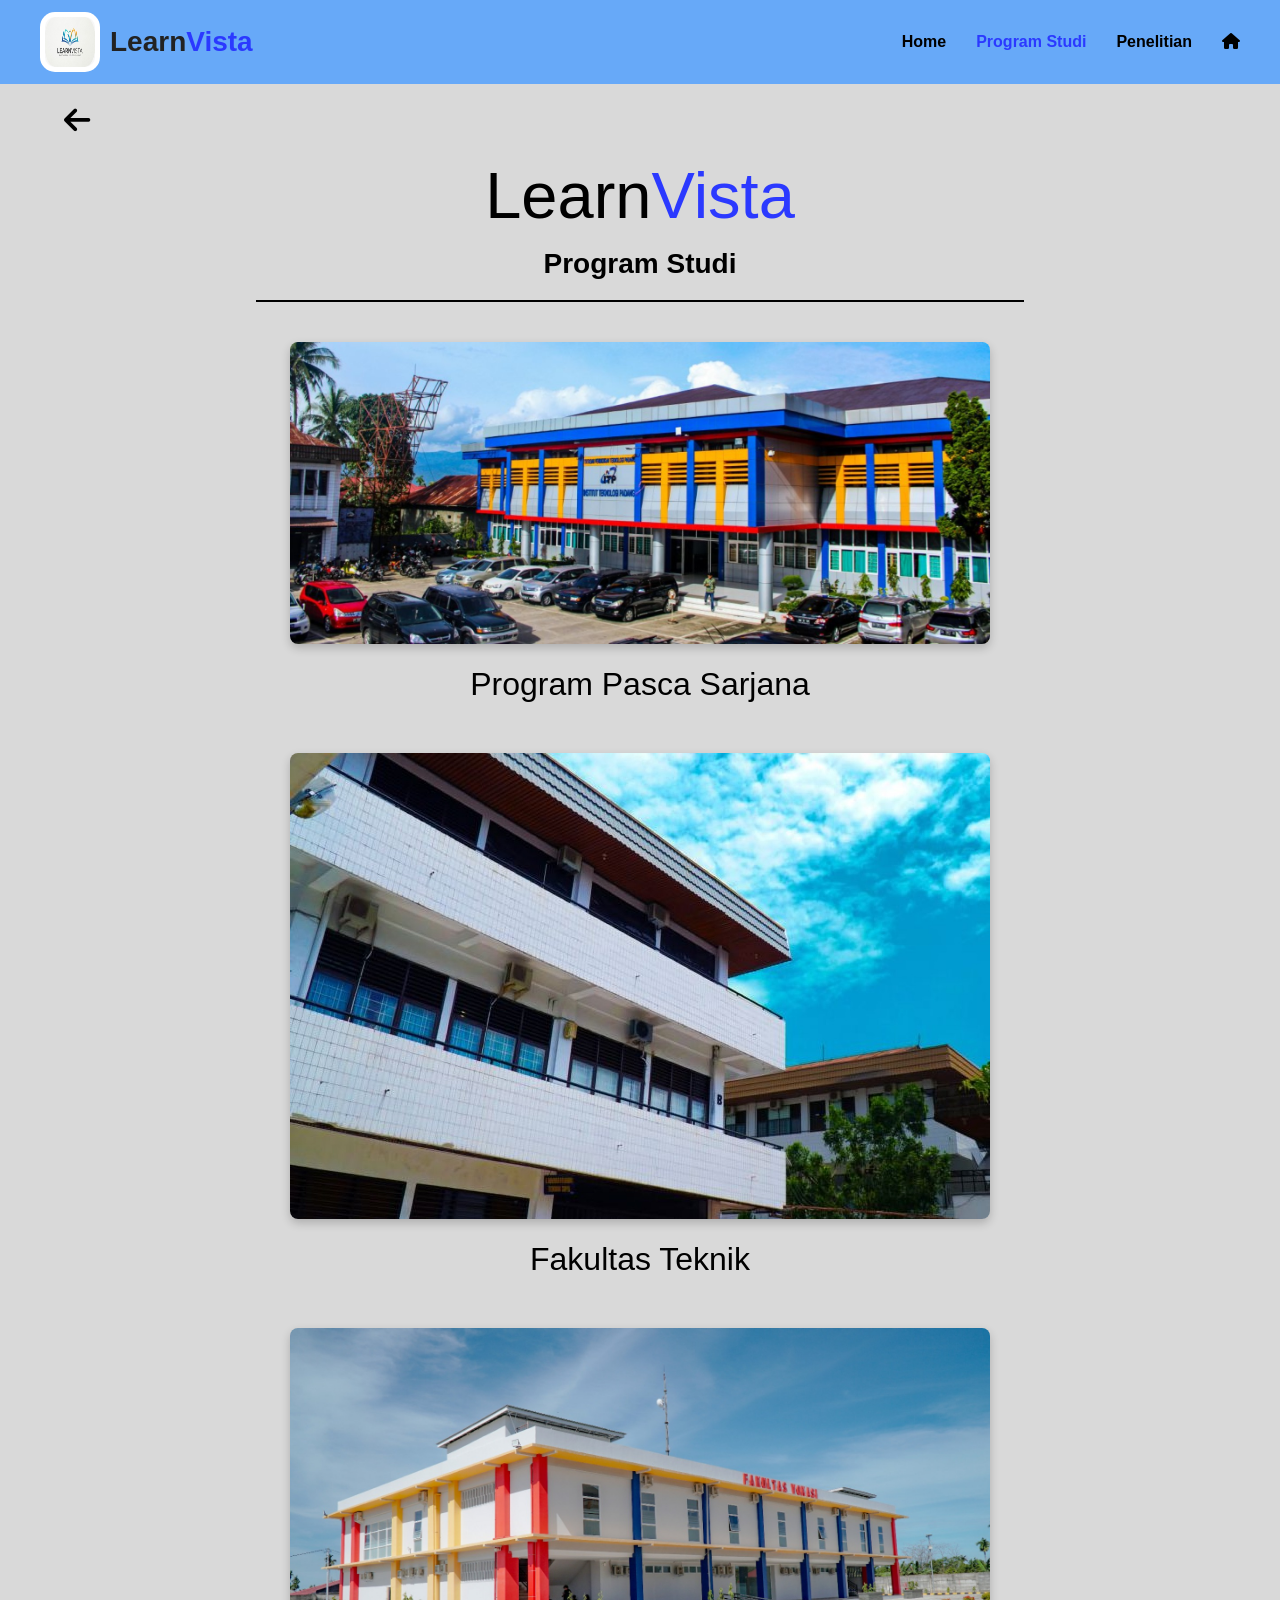
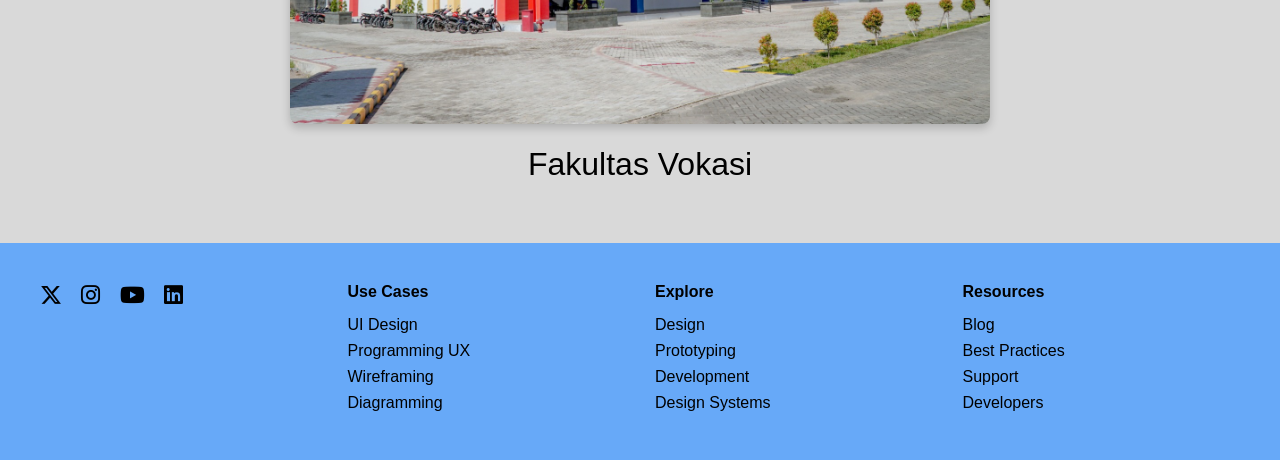
<file: Program Studi/program.html>
<!DOCTYPE html>
<html lang="id">
<head>
    <meta charset="UTF-8">
    <meta name="viewport" content="width=device-width, initial-scale=1.0">
    <title>Program Studi</title>

    <link rel="stylesheet" href="style.css">

    <link rel="stylesheet"
    href="https://cdnjs.cloudflare.com/ajax/libs/font-awesome/6.7.2/css/all.min.css">
</head>

<body>

<header>

    <div class="logo">
        <img src="logo.jpeg" alt="Logo">
        <h2>Learn<span>Vista</span></h2>
    </div>

    <nav>

        <a href="../index.html">Home</a>
        <a href="program.html" class="active">Program Studi</a>
        <a href="../Penelitian/penelitian.html">Penelitian</a>
        <a href="index.html">
            <i class="fa-solid fa-house"></i>
        </a>

    </nav>

</header>

<div class="back">

    <a href="../index.html">
        <i class="fa-solid fa-arrow-left"></i>
    </a>

</div>

<section class="hero">

    <h1>
        Learn<span>Vista</span>
    </h1>

    <h3>Program Studi</h3>

    <hr>

</section>

<section class="program">

    <div class="card">

        <img src="itp.png" alt="Pasca Sarjana">
        <h2>Program Pasca Sarjana</h2>

    </div>

    <div class="card">

        <img src="gedung e.png" alt="Fakultas Teknik">
        <h2>Fakultas Teknik</h2>

    </div>


    <div class="card">

        <img src="kampus 2.png" alt="Fakultas Vokasi">
        <h2>Fakultas Vokasi</h2>
    </div>

</section>

<footer>

    <div class="footer-icon">

        <a href="#"><i class="fa-brands fa-x-twitter"></i></a>
        <a href="#"><i class="fa-brands fa-instagram"></i></a>
        <a href="#"><i class="fa-brands fa-youtube"></i></a>
        <a href="#"><i class="fa-brands fa-linkedin"></i></a>

    </div>

    <div class="footer-menu">

        <h4>Use Cases</h4>
        <p>UI Design</p>
        <p>Programming UX</p>
        <p>Wireframing</p>
        <p>Diagramming</p>

    </div>

    <div class="footer-menu">

        <h4>Explore</h4>
        <p>Design</p>
        <p>Prototyping</p>
        <p>Development</p>
        <p>Design Systems</p>

    </div>

    <div class="footer-menu">

        <h4>Resources</h4>
        <p>Blog</p>
        <p>Best Practices</p>
        <p>Support</p>
        <p>Developers</p>

    </div>

  </footer>

 </body>
</html>
</file>
<file: style.css>
*{
    margin: 0;
    padding: 0;
    box-sizing: border-box;
    font-family: 'Poppins', sans-serif;
}


body{
    background:
    linear-gradient(
        rgba(255,255,255,0.75),
        rgba(255,255,255,0.75)
    ),
    url("itp.jpg");

    background-size: cover;
    background-position: center;
    background-repeat: no-repeat;
    background-attachment: fixed;

    padding-top: 30px;
    padding-bottom: 30px;
}


.navbar{
    width: 95%;
    height: 65px;
    background: #68a8f1;
    margin: 8px auto;
    border-radius: 0 0 12px 12px;

    display: flex;
    justify-content: space-between;
    align-items: center;

    padding: 0 25px;
}

.logo-box{
    width: 80px;
    height: 45px;
    background: white;
    border-radius: 20px;
    overflow: hidden;
}

.logo-box img{
    width: 100%;
    height: 100%;
    object-fit: contain;
}

.brand{
    font-size: 32px;
    font-weight: 500;
}

.brand span{
    color: #3d3dff;
}

.menu{
    display: flex;
    list-style: none;
    gap: 50px;
}

.menu a{
    text-decoration: none;
    color: black;
    font-size: 18px;
}

.menu .active{
    color: #304cff;
}

.home-icon{
    font-size: 28px;
}


.hero{
    width: 90%;
    margin: 40px auto;

    display: flex;
    justify-content: space-between;
    align-items: center;
}

.hero-left img{
    width: 500px;
    height: 450px;
    object-fit: cover;
    border-radius: 25px;
}

.hero-right{
    width: 550px;
}

.hero-right h1{
    font-size: 48px;
    line-height: 1.3;
    font-weight: 500;
}

.hero-right span{
    color: #3d3dff;
}

.hero-right p{
    margin-top: 25px;
    font-size: 20px;
    line-height: 1.6;
}

.hero-right button{
    margin-top: 40px;

    width: 200px;
    height: 50px;

    border: none;
    border-radius: 25px;

    background: #29c7ff;
    cursor: pointer;

    font-size: 18px;
    transition: 0.3s;
}

.hero-right button:hover{
    background: #00b6f0;
}



footer{
    background: #68a8f1;
    min-height: 180px;

    display: flex;
    justify-content: space-around;
    align-items: flex-start;

    padding: 25px;
    margin-top: 30px;
}

.footer-social{
    font-size: 18px;
    font-weight: bold;
}

footer h4{
    margin-bottom: 15px;
    font-size: 14px;
}

footer p{
    margin-bottom: 8px;
    font-size: 13px;
}


@media(max-width: 1000px){

    .hero{
        flex-direction: column;
        text-align: center;
        gap: 30px;
    }

    .hero-left img{
        width: 250px;
        height: 150px;
    }

    .hero-right{
        width: 100%;
    }

    .hero-right h1{
        font-size: 35px;
    }

    .kampus img{
        width: 400px;
        height: 250px;
    }

    footer{
        flex-wrap: wrap;
        gap: 20px;
    }
}
</file>
<file: style2.css>
*{
    margin:0;
    padding:0;
    box-sizing:border-box;
    font-family:'Poppins',sans-serif;
}

body{
    background:#d9d9d9;
}

.navbar{
    width:100%;
    height:70px;
    background:#69aaf7;

    display:flex;
    align-items:center;
    justify-content:space-between;

    padding:0 30px;
}

.logo-box{
    width:80px;
    height:45px;
    background:white;
    border-radius:20px;

    display:flex;
    justify-content:center;
    align-items:center;
}

.logo-box img{
    width:60px;
    height:35px;
    object-fit:contain;
}

.brand{
    font-size:28px;
    font-weight:600;
}

.brand span{
    color:#304cff;
}

.menu{
    display:flex;
    list-style:none;
    gap:50px;
}

.menu a{
    text-decoration:none;
    color:black;
    font-size:18px;
    font-weight:500;
}

.home-icon{
    font-size:26px;
}


.container{
    width:95%;
    margin:50px auto;

    display:flex;
    justify-content:space-between;
    align-items:flex-start;
}

.content{
    width:70%;
}

.title{
    display:flex;
    justify-content:space-between;
    align-items:center;

    margin-bottom:20px;
}

.title h1{
    font-size:36px;
}

.title span{
    color:#304cff;
}

.social{
    display:flex;
    gap:15px;
    font-size:28px;
}

.line{
    width:100%;
    height:2px;
    background:black;
    margin-bottom:20px;
}

.content p{
    font-size:18px;
    line-height:1.8;
    text-align:justify;
    margin-bottom:15px;
}

.content ul{
    margin-left:30px;
    margin-bottom:15px;
}

.content li{
    font-size:18px;
    line-height:1.8;
}

.sidebar{
    width:24%;

    display:flex;
    flex-direction:column;
    gap:18px;

    margin-top:80px;
}

.sidebar button{
    height:55px;
    border:none;

    background:#6f6f6f;
    color:white;

    text-align:left;
    padding-left:15px;

    font-size:20px;
    cursor:pointer;
}


footer{
    background:#69aaf7;

    display:flex;
    justify-content:space-evenly;

    padding:40px 30px;
    margin-top:50px;
}

.footer-social{
    font-size:50px;
    font-weight:600;

    margin-top:15px;
}

.footer-col{
    min-width:180px;
}

.footer-col h4{
    margin-bottom:15px;
    font-size:16px;
}

.footer-col p{
    margin-bottom:10px;
    font-size:14px;
    line-height:1.6;
}
</file>
<file: Halaman Dosen/style.css>
*{
    margin:0;
    padding:0;
    box-sizing:border-box;
    font-family:'Poppins',sans-serif;
}

body{
    background:#d9d4d4;
}


.navbar{
    height:60px;
    background:#69aaf7;

    display:flex;
    align-items:center;
    justify-content:space-between;

    padding:0 20px;
}

.logo-box{
    width:75px;
    height:40px;
    background:white;
    border-radius:20px;

    display:flex;
    align-items:center;
    justify-content:center;
}

.logo-box img{
    width:55px;
}

.brand{
    font-size:26px;
}

.brand span{
    color:#2e40ff;
}

.menu{
    display:flex;
    gap:40px;
    list-style:none;
}

.menu a{
    text-decoration:none;
    color:black;
    font-size:15px;
}

.home-icon{
    font-size:22px;
}


.container{
    width:95%;
    margin:25px auto;
}

.title{
    display:flex;
    align-items:center;
    gap:10px;
    margin-bottom:10px;
}

.line{
    height:2px;
    background:black;
    margin-bottom:15px;
}



.search-box{
    display:flex;
    gap:15px;
    margin-bottom:30px;
}

.search-box select,
.search-box input{
    height:35px;
    border:none;
    padding:0 10px;
}

.search-box select{
    width:250px;
}

.search-box input{
    width:180px;
}

.search-box button{
    width:45px;
    border:none;
    background:#2d84ff;
    color:white;
}


.dosen-wrapper{
    display:flex;
    flex-direction:column;
    gap:35px;
}

.card{
    width:490px;
    min-height:95px;
    background:#f5f5f5;
    border-radius:12px;

    display:flex;
    align-items:center;
    padding:25px;
}

.card img{
    width:90px;
    height:85px;
    border-radius:10px;
    object-fit:cover;
}

.left{
    margin-left:40px;
}

.right{
    margin-left:auto;
}

.info{
    padding:0 15px;
}

.info h3{
    font-size:15px;
}

.info p{
    font-size:13px;
    margin-top:5px;
}

.info small{
    font-size:10px;
}

.info button{
    margin-top:10px;
    width:90px;
    height:25px;

    border:none;
    border-radius:20px;

    background:#69aaf7;
}


.pagination{
    margin:35px 0;
    display:flex;
    justify-content:center;
}

.pagination button{
    padding:8px 15px;
    border:1px solid #999;
    background:white;
}

.pagination .active{
    background:#69aaf7;
}


footer{
    background:#69aaf7;
    display:flex;
    justify-content:space-around;
    padding:20px;
}

.footer-col h4{
    margin-bottom:10px;
    font-size:13px;
}

.footer-col p{
    font-size:12px;
    margin-bottom:5px;
}

.footer-social{
    font-size:18px;
}
</file>
<file: Halaman Dosen/style2.css>
*{
    margin:0;
    padding:0;
    box-sizing:border-box;
    font-family:'Poppins',sans-serif;
}

body{
    background:#d9d4d4;
}


.navbar{
    height:60px;
    background:#69aaf7;

    display:flex;
    align-items:center;
    justify-content:space-between;

    padding:0 20px;
}

.logo-box{
    width:75px;
    height:40px;
    background:white;
    border-radius:20px;

    display:flex;
    align-items:center;
    justify-content:center;
}

.logo-box img{
    width:55px;
}

.brand{
    font-size:26px;
}

.brand span{
    color:#2e40ff;
}

.menu{
    display:flex;
    gap:40px;
    list-style:none;
}

.menu a{
    text-decoration:none;
    color:black;
    font-size:15px;
}

.home-icon{
    font-size:22px;
}


.container{
    width:95%;
    margin:25px auto;
}

.title{
    display:flex;
    align-items:center;
    gap:10px;
    margin-bottom:10px;
}

.line{
    height:2px;
    background:black;
    margin-bottom:15px;
}



.search-box{
    display:flex;
    gap:15px;
    margin-bottom:30px;
}

.search-box select,
.search-box input{
    height:35px;
    border:none;
    padding:0 10px;
}

.search-box select{
    width:250px;
}

.search-box input{
    width:180px;
}

.search-box button{
    width:45px;
    border:none;
    background:#2d84ff;
    color:white;
}


.dosen-wrapper{
    display:flex;
    flex-direction:column;
    gap:35px;
}

.card{
    width:490px;
    min-height:95px;
    background:#f5f5f5;
    border-radius:12px;

    display:flex;
    align-items:center;
    padding:25px;
}

.card img{
    width:90px;
    height:85px;
    border-radius:10px;
    object-fit:cover;
}

.left{
    margin-left:40px;
}

.right{
    margin-left:auto;
}

.info{
    padding:0 15px;
}

.info h3{
    font-size:15px;
}

.info p{
    font-size:13px;
    margin-top:5px;
}

.info small{
    font-size:10px;
}

.info button{
    margin-top:10px;
    width:90px;
    height:25px;

    border:none;
    border-radius:20px;

    background:#69aaf7;
}


.pagination{
    margin:35px 0;
    display:flex;
    justify-content:center;
}

.pagination button{
    padding:8px 15px;
    border:1px solid #999;
    background:white;
}

.pagination .active{
    background:#69aaf7;
}


footer{
    background:#69aaf7;
    display:flex;
    justify-content:space-around;
    padding:20px;
}

.footer-col h4{
    margin-bottom:10px;
    font-size:13px;
}

.footer-col p{
    font-size:12px;
    margin-bottom:5px;
}

.footer-social{
    font-size:18px;
}
</file>
<file: Materi Kuliah/style.css>
*{
    margin:0;
    padding:0;
    box-sizing:border-box;
    font-family:Arial,sans-serif
}

    body
    {
        background:#d9d9d9
    }

    header
    {
        display:flex;
        justify-content:space-between;
        align-items:center;
        background:#69a8f5;
        padding:12px 30px;
        flex-wrap:wrap
    }
.logo
{
    display:flex;
    align-items:center
}
.logo img
{
    width:60px;
    height:60px;
    border-radius:15px;
    background:#fff;
    padding:4px;
    margin-right:10px
}
.logo span
    {
        color:#3b39ff
    }
nav a
{
    text-decoration:none;
    color:#111;
    margin-left:30px;
    font-weight:600
}
nav a:hover,
.download a:hover,
.back:hover
{
    color:#fff
}
.judul
{
    display:flex;
    align-items:center;
    gap:20px;
    width:90%;
    margin:20px auto
}

    .back{font-size:28px;
        color:#111
    }
.judul-text
{
    flex:1
}
.judul h1
{
    font-size:42px
}

.judul hr
{
    border:2px solid #111;
    margin-top:8px
}
.materi
{
    width:90%;
    max-width:1100px;
    margin:20px auto
}
.card
{
    background:#fff;
    border-radius:4px;
    margin:30px auto;
    overflow:hidden;
    box-shadow:0 2px 5px rgba(0,0,0,.15)
}
.atas,
.bawah
{
    height:12px;
    background:#59a2f7
}
.isi
{
    display:flex;
    align-items:center;
    justify-content:space-between;
    padding:16px 22px;
    gap:15px
}
.info
{
    flex:2
}
.info h3
{
    font-size:22px;
    margin-bottom:8px
}
.info p
{
    color:#666;
    font-size:14px
}
.sks,
.jadwal
{
    text-align:center;
    min-width:90px;
    color:#555;
    font-size:14px
}

.download a
{
    font-size:30px;
    color:#222
}
footer
{
    background:#69a8f5;
    margin-top:40px;
    padding:30px;
    display:flex;
    justify-content:space-around;
    flex-wrap:wrap;
    gap:20px
}
.footer-kiri i
{font-size:20px;
    margin-right:10px
}
.footer-menu h4
{margin-bottom:10px
}
.footer-menu p
{
    margin:6px 0;
    font-size:14px
}
@media
(
    max-width:768px
    )
    {
        header
        {
            flex-direction:column;
            gap:10px
        }nav
        {
            display:flex;
            flex-wrap: wrap;
            justify-content: center
        }
        nav a
        {
            margin:8px
        }
        .judul
        {
            width:95%
        }
        .judul h1
        {
            font-size:32px
        }
        .isi{flex-direction:column;
            align-items:flex-start
        }
        .sks,
        .jadwal,
        .download
        {
            text-align:left
        }
        footer
        {
            flex-direction:column
        }
    }
</file>
<file: Penelitian/style.css>
/* ===========================
   RESET
=========================== */

*{
    margin:0;
    padding:0;
    box-sizing:border-box;
    font-family:'Poppins',sans-serif;
}

body{
    background:#d9d9d9;
}

/* ===========================
   HEADER
=========================== */

header{
    background:#6DAAF7;
    display:flex;
    justify-content:space-between;
    align-items:center;
    padding:10px 30px;
    flex-wrap:wrap;
}

.logo{
    display:flex;
    align-items:center;
}

.logo img{
    width:60px;
    height:40px;
    border-radius:12px;
    background:white;
    padding:5px;
    margin-right:10px;
}

.logo h2{
    font-size:26px;
    font-weight:500;
}

.logo span{
    color:#2E36FF;
}

nav{
    display:flex;
    gap:30px;
    align-items:center;
}

nav a{
    text-decoration:none;
    color:black;
    font-size:15px;
    transition:.3s;
}

nav a:hover{
    color:white;
}

.active{
    color:#2E36FF;
}

/* ===========================
   BACK
=========================== */

.back{
    width:90%;
    margin:20px auto;
}

.back a{
    color:black;
    font-size:28px;
}

/* ===========================
   HERO
=========================== */

.hero{
    text-align:center;
    margin-bottom:40px;
}

.hero h1{
    font-size:64px;
    font-weight:300;
}

.hero span{
    color:#2E36FF;
}

.hero h3{
    margin-top:15px;
    font-size:22px;
    font-weight:400;
}

.hero hr{
    width:55%;
    margin:15px auto;
    border:1px solid gray;
}

/* ===========================
   GAMBAR
=========================== */

.gambar-penelitian{
    display:flex;
    justify-content:center;
    gap:30px;
    flex-wrap:wrap;
    margin-bottom:40px;
}

.gambar-box{
    width:300px;
    height:170px;
    background:white;
    border-radius:20px;
    display:flex;
    justify-content:center;
    align-items:center;
    box-shadow:0 3px 10px rgba(0,0,0,.15);
    transition:.3s;
}

.gambar-box:hover{
    transform:translateY(-5px);
}

.gambar-box img{
    width:80%;
    max-height:110px;
    object-fit:contain;
}

/* ===========================
   ISI
=========================== */

.penelitian{
    width:85%;
    max-width:950px;
    margin:auto;
}

.penelitian p{
    margin-top:25px;
    text-align:justify;
    font-size:18px;
    line-height:1.8;
    color:#222;
}

/* ===========================
   FOOTER
=========================== */

footer{
    background:#6DAAF7;
    margin-top:60px;
    display:flex;
    justify-content:space-between;
    flex-wrap:wrap;
    padding:35px;
    gap:25px;
}

.footer-icon{
    flex:1;
}

.footer-icon a{
    color:black;
    margin-right:12px;
    font-size:20px;
    transition:.3s;
}

.footer-icon a:hover{
    color:white;
}

.footer-menu{
    flex:1;
}

.footer-menu h4{
    margin-bottom:10px;
}

.footer-menu p{
    margin:5px 0;
    font-size:14px;
}

/* ===========================
   RESPONSIVE
=========================== */

@media(max-width:768px){

header{
    flex-direction:column;
    text-align:center;
}

nav{
    flex-wrap:wrap;
    justify-content:center;
    margin-top:10px;
}

.hero h1{
    font-size:42px;
}

.hero hr{
    width:90%;
}

.gambar-penelitian{
    flex-direction:column;
    align-items:center;
}

.gambar-box{
    width:90%;
    max-width:320px;
}

.penelitian{
    width:92%;
}

.penelitian p{
    font-size:16px;
}

footer{
    flex-direction:column;
    text-align:center;
}

.footer-icon{
    margin-bottom:20px;
}

}
</file>
<file: Profil kelompok/style.css>
*{
margin:0;
padding:0;
box-sizing:border-box;
font-family:Arial,sans-serif;
}
body{
background:#d9d9d9;
color:#222;
}
header{
display:flex;
justify-content:space-between;
align-items:center;
background:#67a8f7;
padding:12px 40px;
flex-wrap:wrap;
}
.logo{
display:flex;
align-items:center;
}
.logo img{
width:60px;
height:60px;
border-radius:15px;
object-fit:cover;
margin-right:10px;
background:#fff;
padding:4px;
}
.logo h2{color:#0a3ea8;}
nav a{
text-decoration:none;
color:#000;
font-weight:bold;
margin-left:25px;
}
nav a:hover{color:#fff;}
.judul{
display:flex;
justify-content:space-between;
align-items:center;
padding:20px 40px;
}
.back{
font-size:22px;
color:#000;
text-decoration:none;
}
.sosmed a{
color:#000;
font-size:22px;
margin-left:10px;
}
hr{
width:90%;
margin:10px auto;
}
.card{
width:90%;
max-width:950px;
margin:30px auto;
background:#67a8f7;
border-radius:12px;
padding:20px;
box-shadow:0 3px 8px rgba(0,0,0,.2);
}
.kiri{
    margin-left:40px;
    margin-right:auto;
}

.kanan{
    margin-left:auto;
    margin-right:40px;
}
.card h3{
text-align:center;
margin-bottom:15px;
}
.isi-card{
display:flex;
justify-content:space-between;
align-items:center;
gap:20px;
}
.identitas{flex:1;}
.identitas table{
border-collapse:collapse;
width:100%;
}
.identitas td{
padding:6px;
vertical-align:top;
}
.identitas td:first-child{width:80px;}
.identitas td:nth-child(2){width:10px;}
.isi-card img{
width:150px;
height:150px;
border-radius:10px;
object-fit:cover;
border:3px solid #fff;
}
footer{
margin-top:40px;
background:#67a8f7;
padding:30px;
}
.footer-content{
display:flex;
justify-content:space-between;
gap:20px;
flex-wrap:wrap;
}
.footer-logo img{
width:55px;
height:55px;
border-radius:12px;
background:#fff;
padding:4px;
}
.footer-menu ul{
list-style:none;
padding:0;
}
.footer-menu li{margin:8px 0;}
.footer-menu a{
text-decoration:none;
color:#000;
}
.footer-sosmed a{
font-size:24px;
margin-right:10px;
color:#000;
}
.footer-sosmed a:hover,
.footer-menu a:hover,
.sosmed a:hover,
.back:hover{
color:#fff;
}
.copyright{
text-align:center;
margin-top:15px;
font-weight:bold;
}
@media(max-width:768px){
header,.judul{
flex-direction:column;
text-align:center;
gap:15px;
}
nav a{
display:inline-block;
margin:8px;
}
.kiri,.kanan{
margin:20px auto;
}
.isi-card{
flex-direction:column;
text-align:center;
}
.identitas td{
display:block;
width:100%;
padding:2px 0;
}
.identitas tr{
display:block;
margin-bottom:10px;
}
.footer-content{
flex-direction:column;
text-align:center;
}
}
</file>
<file: Program Studi/style.css>
*{
    margin:0;
    padding:0;
    box-sizing:border-box;
    font-family:Arial, Helvetica, sans-serif;
}

body{
    background:#d9d9d9;
}

header{
    background:#67A9F8;
    display:flex;
    justify-content:space-between;
    align-items:center;
    padding:12px 40px;
    flex-wrap:wrap;
}

.logo{
    display:flex;
    align-items:center;
}

.logo img{
    width:60px;
    height:60px;
    border-radius:15px;
    background:white;
    padding:5px;
    margin-right:10px;
}

.logo h2{
    color:#222;
    font-size:28px;
}

.logo span{
    color:#2B39FF;
}

nav{
    display:flex;
    gap:30px;
    align-items:center;
}

nav a{
    text-decoration:none;
    color:black;
    font-weight:bold;
    transition:.3s;
}

nav a:hover{
    color:white;
}

.active{
    color:#2B39FF;
}

.back{
    width:90%;
    margin:20px auto;
}

.back a{
    color:black;
    font-size:30px;
}

.hero{
    text-align:center;
    margin-bottom:40px;
}

.hero h1{
    font-size:65px;
    font-weight:300;
}

.hero span{
    color:#2B39FF;
}

.hero h3{
    margin-top:15px;
    font-size:28px;
}

.hero hr{
    width:60%;
    margin:20px auto;
    border:1px solid black;
}

.program{
    width:90%;
    max-width:1100px;
    margin:auto;
}

.card{
    text-align:center;
    margin-bottom:50px;
}

.card img{
    width:100%;
    max-width:700px;
    border-radius:8px;
    box-shadow:0 4px 10px rgba(0,0,0,.2);
    transition:.3s;
}

.card img:hover{
    transform:scale(1.02);
}

.card h2{
    margin-top:18px;
    font-size:32px;
    font-weight:500;
}

footer{
    margin-top:60px;
    background:#67A9F8;
    display:flex;
    justify-content:space-between;
    align-items:flex-start;
    flex-wrap:wrap;
    padding:40px;
    gap:30px;
}

.footer-icon{
    flex:1;
}

.footer-icon a{
    color:black;
    font-size:22px;
    margin-right:15px;
    transition:.3s;
}

.footer-icon a:hover{
    color:white;
}

.footer-menu{
    flex:1;
}

.footer-menu h4{
    margin-bottom:15px;
}

.footer-menu p{
    margin:8px 0;
}

@media (max-width:768px){

header{
    flex-direction:column;
    text-align:center;
}

nav{
    margin-top:15px;
    flex-wrap:wrap;
    justify-content:center;
}

.hero h1{
    font-size:45px;
}

.hero h3{
    font-size:22px;
}

.hero hr{
    width:90%;
}

.card img{
    width:100%;
}

.card h2{
    font-size:24px;
}

footer{
    flex-direction:column;
    text-align:center;
}

.footer-icon{
    margin-bottom:20px;
}

}
</file>
